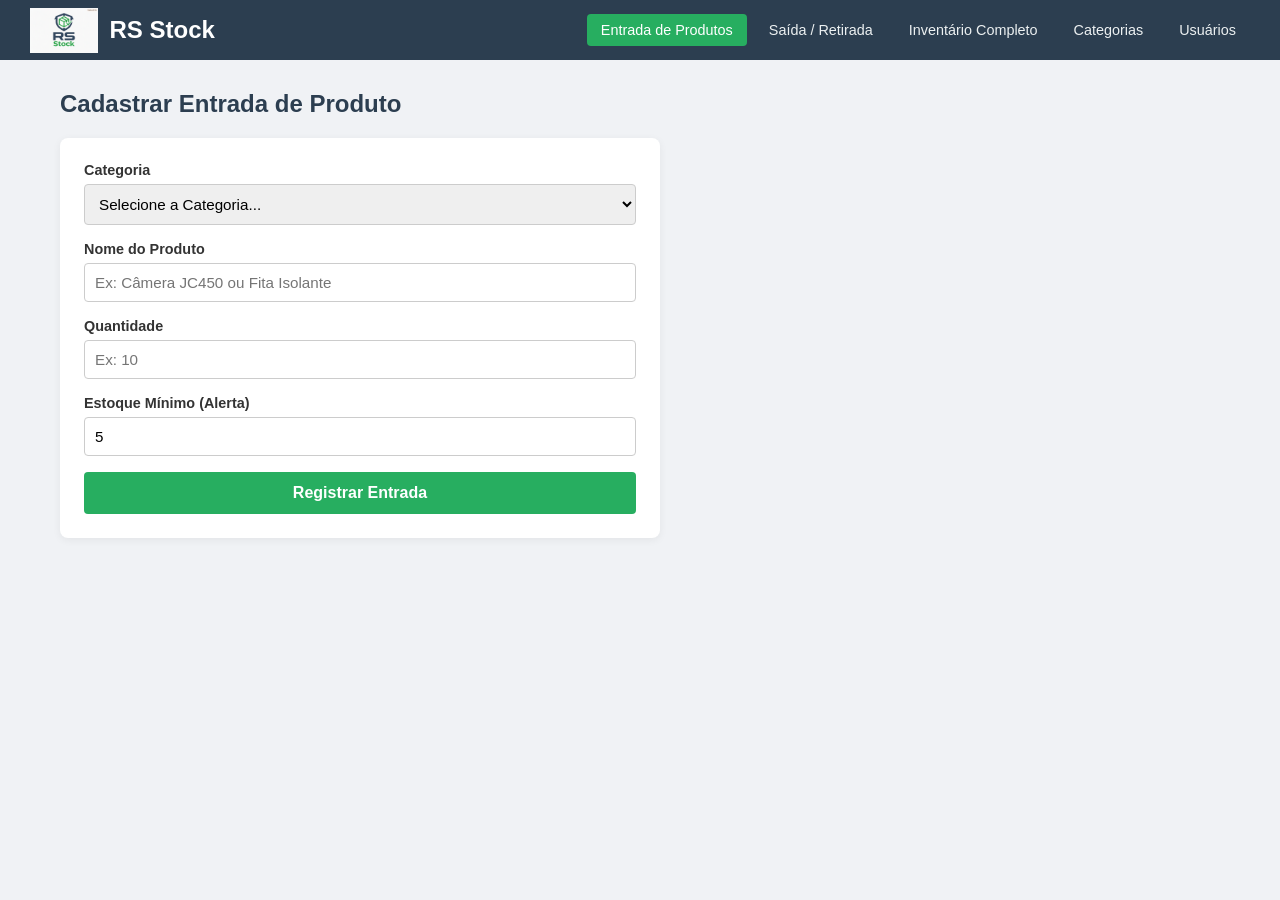
<file: index.html>
<!DOCTYPE html>
<html lang="pt-BR">
<head></head>
  <meta charset="UTF-8">
  <meta name="viewport" content="width=device-width, initial-scale=1.0">
  <link rel="icon" href="logotipo final.png" type="image/png"></link>
  <title>RS Stock</title>
  <link rel="stylesheet" href="estilo.css"></link>
</head>
<body>
  
  <!-- Menu Superior de Navegação -->
  <nav class="navbar">
    <!-- Logotipo com imagem e nome destacados no canto superior esquerdo -->
    <div class="logo" style="display: flex; align-items: center; gap: 12px; font-weight: bold; font-size: 1.5rem;">
      <img src="logotipo final.png" alt="RS Stock Logo" style="height: 45px; width: auto; object-fit: contain;">
      <span>RS Stock</span>
    </div>

    <ul class="nav-links">
      <li><button class="nav-btn active" onclick="switchTab('tab-entrada')">Entrada de Produtos</button></li>
      <li><button class="nav-btn" onclick="switchTab('tab-saida')">Saída / Retirada</button></li>
      <li><button class="nav-btn" onclick="switchTab('tab-inventario')">Inventário Completo</button></li>
      <li><button class="nav-btn" onclick="switchTab('tab-categorias')">Categorias</button></li>
      <li><button class="nav-btn" onclick="switchTab('tab-usuarios')">Usuários</button></li>
    </ul>
  </nav>

  <div class="container">

    <!-- PÁGINA 1: ENTRADA DE PRODUTOS -->
    <section id="tab-entrada" class="tab-content active-tab">
      <h2>Cadastrar Entrada de Produto</h2>
      <div class="form-card">
        <form id="form-entrada">
          <div class="form-group">
            <label for="select-categoria-entrada">Categoria</label>
            <select id="select-categoria-entrada" onchange="toggleImeiFields()" required>
              <!-- Preenchido via JS -->
            </select>
          </div>
          <div class="form-group">
            <label for="input-nome-entrada">Nome do Produto</label>
            <input type="text" id="input-nome-entrada" placeholder="Ex: Câmera JC450 ou Fita Isolante" required>
          </div>

          <!-- Campos para produtos SEM IMEI -->
          <div id="field-qtd-group" class="form-group">
            <label for="input-qtd-entrada">Quantidade</label>
            <input type="number" id="input-qtd-entrada" min="1" placeholder="Ex: 10">
          </div>

          <!-- Campos dinâmicos para produtos COM IMEI -->
          <div id="field-imei-group" class="form-group" style="display: none;">
            <label for="input-imeis-entrada">IMEIs / Números de Série (Separados por vírgula ou linha)</label>
            <textarea id="input-imeis-entrada" rows="4" placeholder="Ex: 354890123456789, 354890123456790"></textarea>
            <small style="color: #666;">A quantidade será calculada automaticamente pelo total de IMEIs inseridos.</small>
          </div>

          <div class="form-group">
            <label for="input-min-entrada">Estoque Mínimo (Alerta)</label>
            <input type="number" id="input-min-entrada" min="0" value="5" placeholder="Ex: 5" required>
          </div>
          <button type="submit">Registrar Entrada</button>
        </form>
      </div>
    </section>

    <!-- PÁGINA 2: SAÍDA / RETIRADA POR USUÁRIO -->
    <section id="tab-saida" class="tab-content">
      <h2>Registrar Saída para Usuário/Setor</h2>
      <div class="form-card">
        <form id="form-saida">
          <div class="form-group">
            <label for="select-produto-saida">Selecione o Produto</label>
            <select id="select-produto-saida" onchange="toggleSaidaImeiSelect()" required>
              <!-- Preenchido via JS -->
            </select>
          </div>
          <div class="form-group">
            <label for="select-usuario-saida">Selecione o Destinatário/Usuário</label>
            <select id="select-usuario-saida" required>
              <!-- Preenchido via JS -->
            </select>
          </div>

          <!-- Seleção para produtos SEM IMEI -->
          <div id="group-saida-qtd" class="form-group">
            <label for="input-qtd-saida">Quantidade de Saída</label>
            <input type="number" id="input-qtd-saida" min="1" placeholder="Ex: 2">
          </div>

          <!-- Seleção para produtos COM IMEI -->
          <div id="group-saida-imei" class="form-group" style="display: none;">
            <label for="select-imei-saida">Selecione o IMEI a ser retirado</label>
            <select id="select-imei-saida">
              <!-- Preenchido via JS -->
            </select>
          </div>

          <button type="submit" class="btn-warning">Confirmar Saída</button>
        </form>
      </div>
    </section>

    <!-- PÁGINA 3: INVENTÁRIO COMPLETO -->
    <section id="tab-inventario" class="tab-content">
      <h2>Inventário Geral</h2>

      <div class="metrics-grid">
        <div class="card">
          <h3>Total de Produtos Únicos</h3>
          <p id="total-items">0</p>
        </div>
        <div class="card">
          <h3>Total de Unidades em Estoque</h3>
          <p id="total-quantity">0</p>
        </div>
      </div>

      <div class="search-container" style="margin-bottom: 16px;">
        <input 
          type="text" 
          id="search-input" 
          placeholder="🔍 Buscar produto pelo nome, categoria ou IMEI..." 
          oninput="renderInventario()"
          style="width: 100%; padding: 12px; border: 1px solid #ccc; border-radius: 6px; font-size: 1rem;"
        >
      </div>

      <div class="table-card">
        <h3>Produtos Registrados</h3>
        <table class="data-table">
          <thead>
            <tr>
              <th>ID</th>
              <th>Produto</th>
              <th>Categoria</th>
              <th>Qtd em Estoque</th>
              <th>IMEIs Disponíveis</th>
              <th>Status</th>
              <th>Ações</th>
            </tr>
          </thead>
          <tbody id="tbody-inventario">
            <!-- Linhas via JS -->
          </tbody>
        </table>
      </div>

      <div class="table-card" style="margin-top: 24px;">
        <h3>Histórico Geral de Movimentações</h3>
        <table class="data-table">
          <thead>
            <tr>
              <th>Data/Hora</th>
              <th>Tipo</th>
              <th>Produto</th>
              <th>Qtd</th>
              <th>IMEI</th>
              <th>Destinatário</th>
            </tr>
          </thead>
          <tbody id="tbody-historico">
            <!-- Linhas via JS -->
          </tbody>
        </table>
      </div>
    </section>

    <!-- PÁGINA 4: GERENCIAR CATEGORIAS -->
    <section id="tab-categorias" class="tab-content">
      <h2>Gerenciar Categorias de Produtos</h2>
      <div class="main-grid">
        <div class="form-card">
          <h3>Nova Categoria</h3>
          <form id="form-categoria">
            <div class="form-group">
              <label for="input-nome-categoria">Nome da Categoria</label>
              <input type="text" id="input-nome-categoria" placeholder="Ex: Câmeras, Rastreadores, Insumos" required>
            </div>
            <div class="form-group" style="display: flex; align-items: center; gap: 8px;">
              <input type="checkbox" id="check-requer-imei" style="width: auto;">
              <label for="check-requer-imei" style="margin-bottom: 0;">Esta categoria exige controle de IMEI / Nº de Série?</label>
            </div>
            <button type="submit">Salvar Categoria</button>
          </form>
        </div>

        <div class="table-card">
          <h3>Categorias Existentes</h3>
          <table class="data-table">
            <thead>
              <tr>
                <th>Categoria</th>
                <th>Requer IMEI?</th>
                <th>Ações</th>
              </tr>
            </thead>
            <tbody id="tbody-categorias">
              <!-- Linhas via JS -->
            </tbody>
          </table>
        </div>
      </div>
    </section>

    <!-- PÁGINA 5: GERENCIAR USUÁRIOS -->
    <section id="tab-usuarios" class="tab-content">
      <h2>Cadastro de Usuários / Destinatários</h2>
      <div class="main-grid">
        <div class="form-card">
          <h3>Novo Usuário</h3>
          <form id="form-usuario">
            <div class="form-group">
              <label for="input-nome-usuario">Nome Completo</label>
              <input type="text" id="input-nome-usuario" placeholder="Ex: João Silva" required>
            </div>
            <div class="form-group">
              <label for="input-setor-usuario">Setor / Departamento</label>
              <input type="text" id="input-setor-usuario" placeholder="Ex: TI / Instalação" required>
            </div>
            <button type="submit">Cadastrar Usuário</button>
          </form>
        </div>

        <div class="table-card">
          <h3>Usuários Cadastrados</h3>
          <table class="data-table">
            <thead>
              <tr>
                <th>Nome</th>
                <th>Setor</th>
                <th>Ações</th>
              </tr>
            </thead>
            <tbody id="tbody-usuarios">
              <!-- Linhas via JS -->
            </tbody>
          </table>
        </div>
      </div>
    </section>

  </div>

  <script src="script.js"></script>
</body>
</html>
</file>
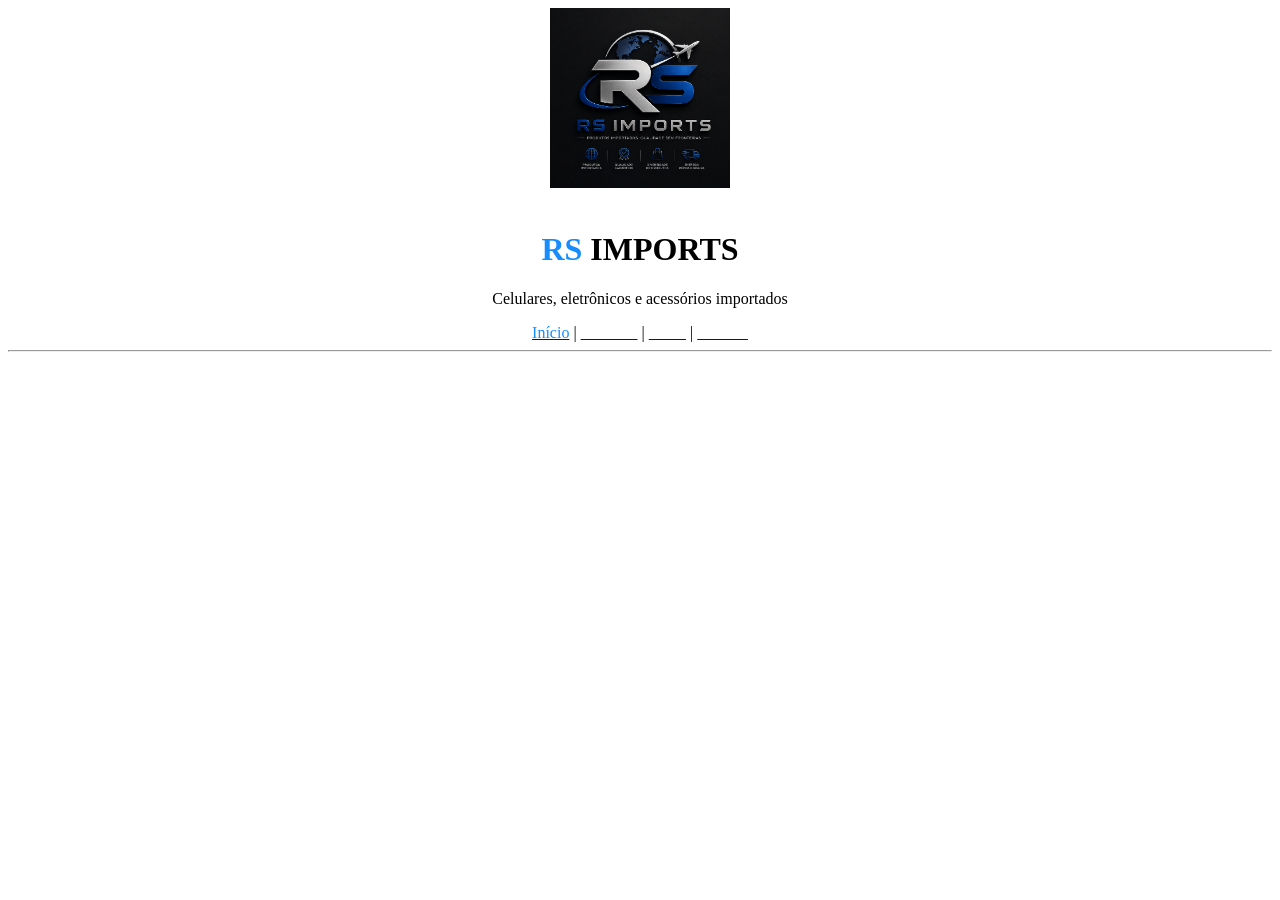
<file: Aula/index.HTML>
<!DOCTYPE html>
<html lang="pt-BR">
<head>
    <meta charset="UTF-8">
    <meta name="viewport" content="width=device-width, initial-scale=1.0">
    <title>RS Imports</title>
</head>
<body>
    <header>
    <center>
        <img src="logo.png.png" alt="RS Imports Logo" width="180"><br><br>
        <h1><font color="#168cff">RS</font> IMPORTS</h1>
        <p>Celulares, eletrônicos e acessórios importados</p>

        <nav>
            <a href="index.html"><font color="#168cff">Início</font></a> |
            <a href="produtos.html"><font color="white">Produtos</font></a> |
            <a href="sobre.html"><font color="white">Sobre</font></a> |
            <a href="contato.html"><font color="white">Contato</font></a>
        </nav>
    </center>
    <hr>
</header>
</body>
</file>
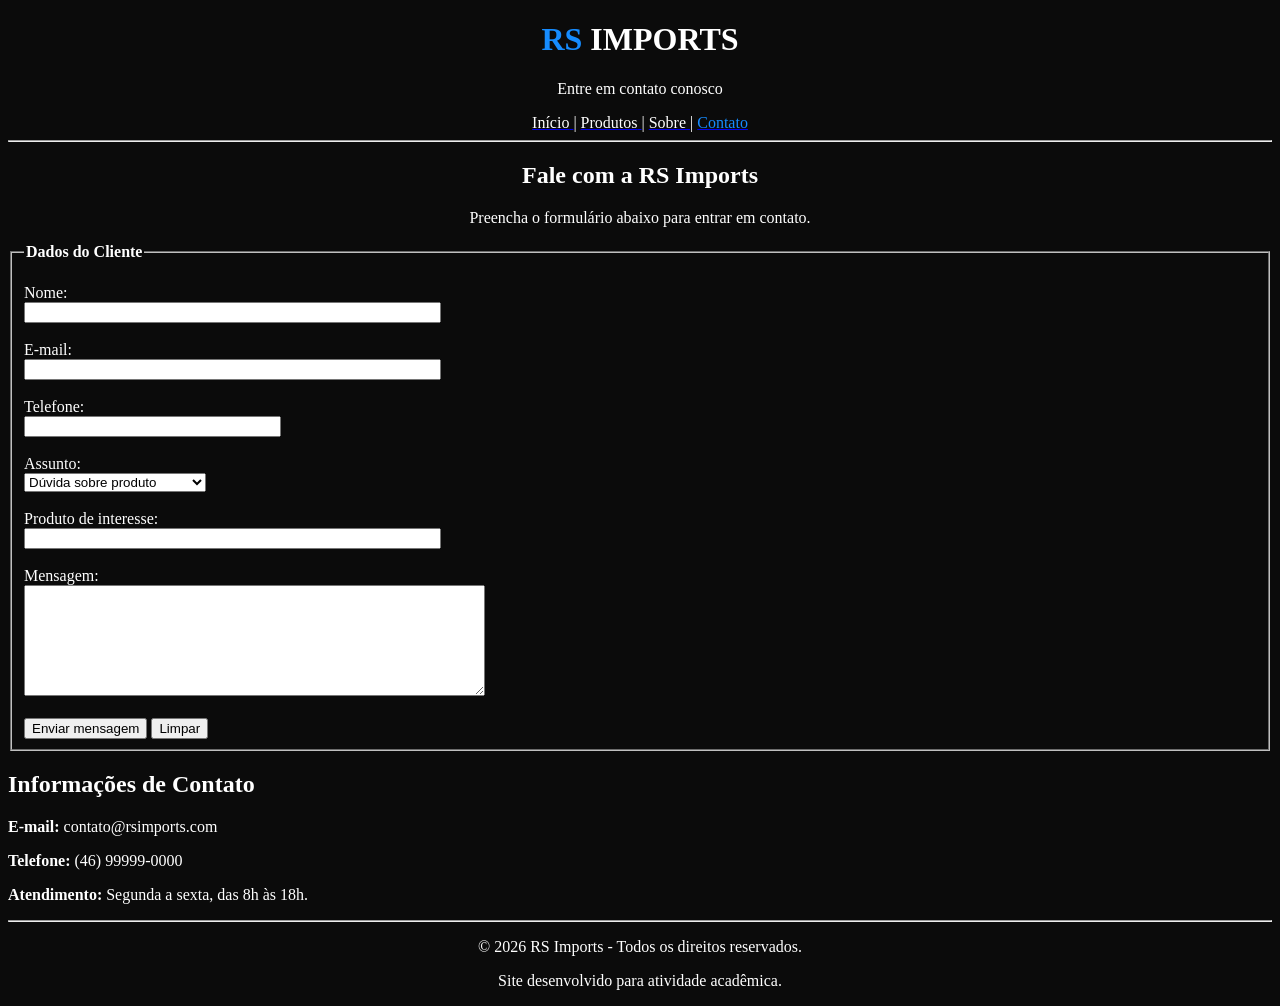
<file: Aula/contato.html>
<!DOCTYPE html>
<html lang="pt-BR">

<head>

    <meta charset="UTF-8">

    <meta name="viewport"
          content="width=device-width, initial-scale=1.0">

    <title>RS Imports - Contato</title>

</head>

<body bgcolor="#0b0b0b" text="white">

<header>

    <center>

        <h1>
            <font color="#168cff">RS</font> IMPORTS
        </h1>

        <p>
            Entre em contato conosco
        </p>

        <nav>

            <a href="index.html">
                <font color="white">Início</font>
            </a>

            |

            <a href="produtos.html">
                <font color="white">Produtos</font>
            </a>

            |

            <a href="sobre.html">
                <font color="white">Sobre</font>
            </a>

            |

            <a href="contato.html">
                <font color="#168cff">Contato</font>
            </a>

        </nav>

    </center>

    <hr>

</header>

<main>

    <center>

        <h2>Fale com a RS Imports</h2>

        <p>
            Preencha o formulário abaixo para entrar em contato.
        </p>

    </center>

    <form action="#" method="post">

        <fieldset>

            <legend>
                <strong>Dados do Cliente</strong>
            </legend>

            <br>

            <label for="nome">
                Nome:
            </label>

            <br>

            <input
                type="text"
                id="nome"
                name="nome"
                size="50"
                required
            >

            <br><br>

            <label for="email">
                E-mail:
            </label>

            <br>

            <input
                type="email"
                id="email"
                name="email"
                size="50"
                required
            >

            <br><br>

            <label for="telefone">
                Telefone:
            </label>

            <br>

            <input
                type="tel"
                id="telefone"
                name="telefone"
                size="30"
            >

            <br><br>

            <label for="assunto">
                Assunto:
            </label>

            <br>

            <select id="assunto" name="assunto">

                <option value="duvida">
                    Dúvida sobre produto
                </option>

                <option value="compra">
                    Interesse em compra
                </option>

                <option value="entrega">
                    Informações sobre entrega
                </option>

                <option value="outro">
                    Outro assunto
                </option>

            </select>

            <br><br>

            <label for="produto">
                Produto de interesse:
            </label>

            <br>

            <input
                type="text"
                id="produto"
                name="produto"
                size="50"
            >

            <br><br>

            <label for="mensagem">
                Mensagem:
            </label>

            <br>

            <textarea
                id="mensagem"
                name="mensagem"
                rows="7"
                cols="55"
                required
            ></textarea>

            <br><br>

            <input
                type="submit"
                value="Enviar mensagem"
            >

            <input
                type="reset"
                value="Limpar"
            >

        </fieldset>

    </form>

    <section>

        <h2>Informações de Contato</h2>

        <p>
            <strong>E-mail:</strong>
            contato@rsimports.com
        </p>

        <p>
            <strong>Telefone:</strong>
            (46) 99999-0000
        </p>

        <p>
            <strong>Atendimento:</strong>
            Segunda a sexta, das 8h às 18h.
        </p>

    </section>

</main>

<footer>

    <hr>

    <center>

        <p>
            &copy; 2026 RS Imports - Todos os direitos reservados.
        </p>

        <p>
            Site desenvolvido para atividade acadêmica.
        </p>

    </center>

</footer>

</body>

</html>
</file>
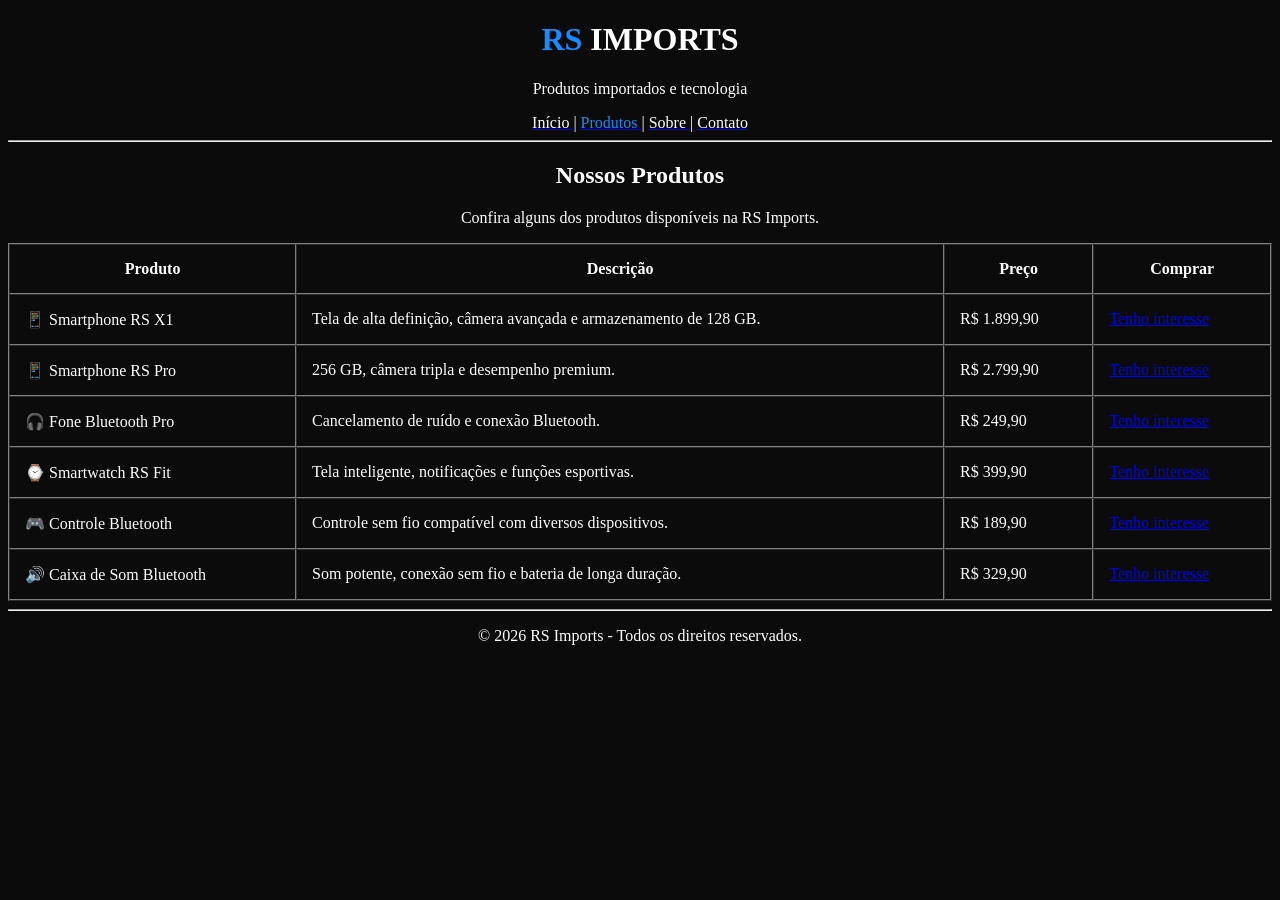
<file: Aula/produtos.html>
<!DOCTYPE html>
<html lang="pt-BR">
<head>
    <meta charset="UTF-8">
    <meta name="viewport" content="width=device-width, initial-scale=1.0">
    <title>RS Imports - Produtos</title>
</head>

<body bgcolor="#0b0b0b" text="white">

<header>
    <center>

        <h1>
            <font color="#168cff">RS</font> IMPORTS
        </h1>

        <p>Produtos importados e tecnologia</p>

        <nav>
            <a href="index.html">
                <font color="white">Início</font>
            </a> |

            <a href="produtos.html">
                <font color="#168cff">Produtos</font>
            </a> |

            <a href="sobre.html">
                <font color="white">Sobre</font>
            </a> |

            <a href="contato.html">
                <font color="white">Contato</font>
            </a>
        </nav>

    </center>

    <hr>
</header>

<main>

    <center>
        <h2>Nossos Produtos</h2>

        <p>
            Confira alguns dos produtos disponíveis na RS Imports.
        </p>
    </center>

    <section>

        <table border="1" cellpadding="15" cellspacing="0" width="100%">

            <tr>
                <th>Produto</th>
                <th>Descrição</th>
                <th>Preço</th>
                <th>Comprar</th>
            </tr>

            <tr>
                <td>📱 Smartphone RS X1</td>

                <td>
                    Tela de alta definição, câmera avançada
                    e armazenamento de 128 GB.
                </td>

                <td>
                    R$ 1.899,90
                </td>

                <td>
                    <a href="contato.html">
                        Tenho interesse
                    </a>
                </td>
            </tr>

            <tr>
                <td>📱 Smartphone RS Pro</td>

                <td>
                    256 GB, câmera tripla e
                    desempenho premium.
                </td>

                <td>
                    R$ 2.799,90
                </td>

                <td>
                    <a href="contato.html">
                        Tenho interesse
                    </a>
                </td>
            </tr>

            <tr>
                <td>🎧 Fone Bluetooth Pro</td>

                <td>
                    Cancelamento de ruído e
                    conexão Bluetooth.
                </td>

                <td>
                    R$ 249,90
                </td>

                <td>
                    <a href="contato.html">
                        Tenho interesse
                    </a>
                </td>
            </tr>

            <tr>
                <td>⌚ Smartwatch RS Fit</td>

                <td>
                    Tela inteligente, notificações
                    e funções esportivas.
                </td>

                <td>
                    R$ 399,90
                </td>

                <td>
                    <a href="contato.html">
                        Tenho interesse
                    </a>
                </td>
            </tr>

            <tr>
                <td>🎮 Controle Bluetooth</td>

                <td>
                    Controle sem fio compatível
                    com diversos dispositivos.
                </td>

                <td>
                    R$ 189,90
                </td>

                <td>
                    <a href="contato.html">
                        Tenho interesse
                    </a>
                </td>
            </tr>

            <tr>
                <td>🔊 Caixa de Som Bluetooth</td>

                <td>
                    Som potente, conexão sem fio
                    e bateria de longa duração.
                </td>

                <td>
                    R$ 329,90
                </td>

                <td>
                    <a href="contato.html">
                        Tenho interesse
                    </a>
                </td>
            </tr>

        </table>

    </section>

</main>

<footer>

    <hr>

    <center>
        <p>
            &copy; 2026 RS Imports - Todos os direitos reservados.
        </p>
    </center>

</footer>

</body>
</html>
</file>
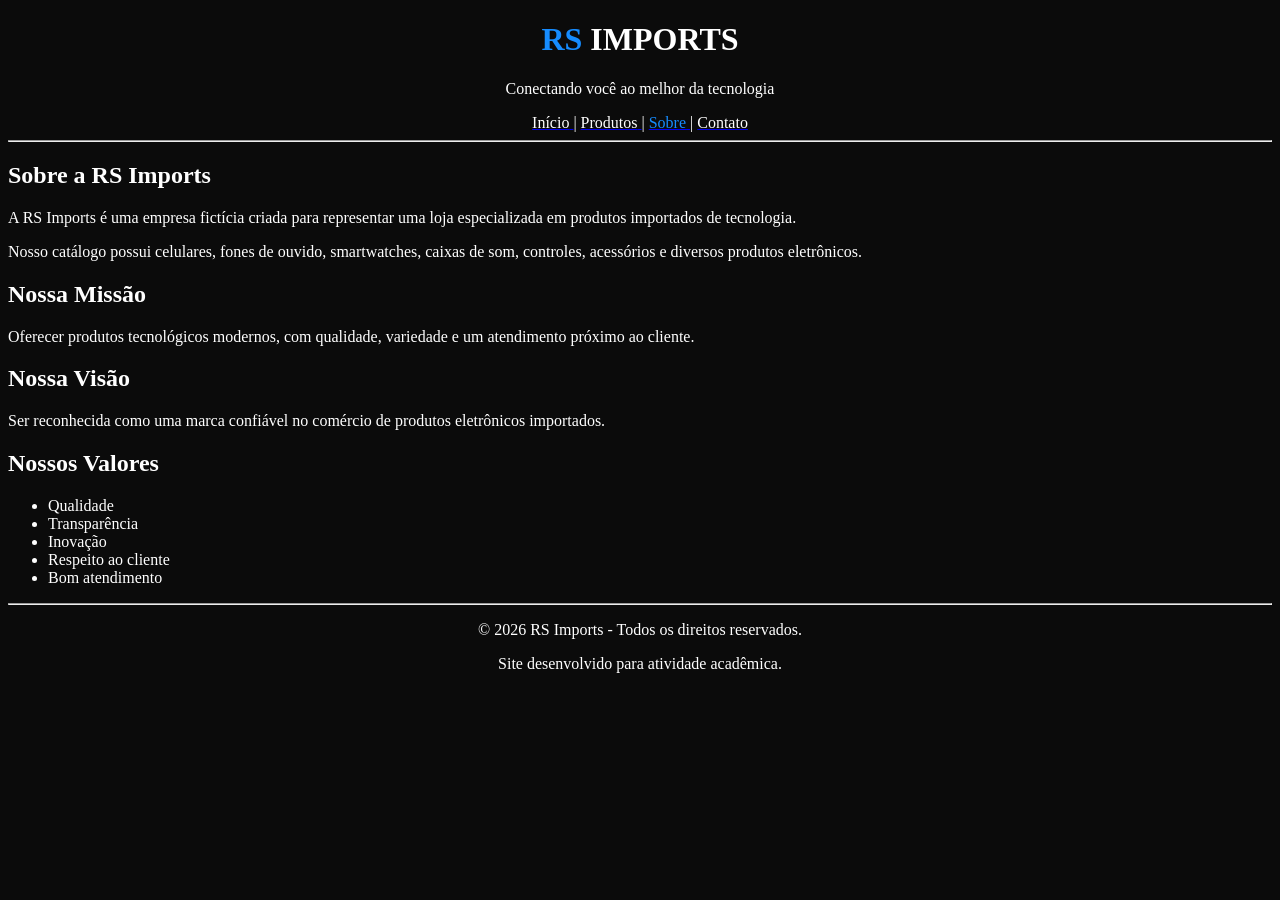
<file: Aula/sobre.html>
<!DOCTYPE html>
<html lang="pt-BR">

<head>
    <meta charset="UTF-8">
    <meta name="viewport" content="width=device-width, initial-scale=1.0">

    <title>RS Imports - Sobre</title>
</head>

<body bgcolor="#0b0b0b" text="white">

<header>

    <center>

        <h1>
            <font color="#168cff">RS</font> IMPORTS
        </h1>

        <p>
            Conectando você ao melhor da tecnologia
        </p>

        <nav>

            <a href="index.html">
                <font color="white">Início</font>
            </a>

            |

            <a href="produtos.html">
                <font color="white">Produtos</font>
            </a>

            |

            <a href="sobre.html">
                <font color="#168cff">Sobre</font>
            </a>

            |

            <a href="contato.html">
                <font color="white">Contato</font>
            </a>

        </nav>

    </center>

    <hr>

</header>

<main>

    <article>

        <h2>Sobre a RS Imports</h2>

        <p>
            A RS Imports é uma empresa fictícia criada para
            representar uma loja especializada em produtos
            importados de tecnologia.
        </p>

        <p>
            Nosso catálogo possui celulares, fones de ouvido,
            smartwatches, caixas de som, controles, acessórios
            e diversos produtos eletrônicos.
        </p>

        <h2>Nossa Missão</h2>

        <p>
            Oferecer produtos tecnológicos modernos, com qualidade,
            variedade e um atendimento próximo ao cliente.
        </p>

        <h2>Nossa Visão</h2>

        <p>
            Ser reconhecida como uma marca confiável no comércio
            de produtos eletrônicos importados.
        </p>

        <h2>Nossos Valores</h2>

        <ul>
            <li>Qualidade</li>
            <li>Transparência</li>
            <li>Inovação</li>
            <li>Respeito ao cliente</li>
            <li>Bom atendimento</li>
        </ul>

    </article>

</main>

<footer>

    <hr>

    <center>

        <p>
            &copy; 2026 RS Imports - Todos os direitos reservados.
        </p>

        <p>
            Site desenvolvido para atividade acadêmica.
        </p>

    </center>

</footer>

</body>

</html>
</file>
<file: estilo.css>
* {
  box-sizing: border-box;
  margin: 0;
  padding: 0;
  font-family: 'Segoe UI', Tahoma, Geneva, Verdana, sans-serif;
}

body {
  background-color: #f0f2f5;
  color: #333;
}

.navbar {
  background-color: #2c3e50;
  display: flex;
  justify-content: space-between;
  align-items: center;
  padding: 0 30px;
  height: 60px;
}

/* Regras para a Logo no canto superior esquerdo */
.logo {
  display: flex;
  align-items: center;
  gap: 12px;
  color: #fff;
  font-size: 1.3rem;
  font-weight: bold;
}

.logo-img {
  height: 38px;
  width: auto;
  object-fit: contain;
  display: block;
}

.nav-links {
  display: flex;
  list-style: none;
  gap: 8px;
}

.nav-btn {
  background: transparent;
  border: none;
  color: #ecf0f1;
  padding: 8px 14px;
  cursor: pointer;
  font-size: 0.9rem;
  font-weight: 500;
  border-radius: 4px;
  transition: background 0.2s;
}

.nav-btn:hover {
  background-color: #34495e;
}

.nav-btn.active {
  background-color: #27ae60;
  color: #fff;
}

.container {
  max-width: 1200px;
  margin: 30px auto;
  padding: 0 20px;
}

.tab-content {
  display: none;
}

.tab-content.active-tab {
  display: block;
}

h2 {
  margin-bottom: 20px;
  color: #2c3e50;
}

h3 {
  font-size: 1.1rem;
  margin-bottom: 16px;
  color: #34495e;
}

.form-card {
  background: #fff;
  padding: 24px;
  border-radius: 8px;
  box-shadow: 0 2px 8px rgba(0,0,0,0.06);
  max-width: 600px;
}

.form-group {
  margin-bottom: 16px;
}

.form-group label {
  display: block;
  margin-bottom: 6px;
  font-size: 0.9rem;
  font-weight: 600;
}

.form-group input, .form-group select, .form-group textarea {
  width: 100%;
  padding: 10px;
  border: 1px solid #ccc;
  border-radius: 4px;
  font-size: 0.95rem;
}

button[type="submit"] {
  width: 100%;
  padding: 12px;
  background-color: #27ae60;
  color: #fff;
  border: none;
  border-radius: 4px;
  font-size: 1rem;
  font-weight: bold;
  cursor: pointer;
}

button.btn-warning {
  background-color: #e67e22;
}

button.btn-warning:hover {
  background-color: #d35400;
}

.main-grid {
  display: grid;
  grid-template-columns: 1fr 2fr;
  gap: 24px;
}

@media (max-width: 768px) {
  .main-grid {
    grid-template-columns: 1fr;
  }
}

.metrics-grid {
  display: grid;
  grid-template-columns: repeat(auto-fit, minmax(200px, 1fr));
  gap: 16px;
  margin-bottom: 24px;
}

.card {
  background-color: #fff;
  padding: 20px;
  border-radius: 8px;
  box-shadow: 0 2px 5px rgba(0,0,0,0.05);
  text-align: center;
}

.card h3 {
  font-size: 0.85rem;
  color: #7f8c8d;
}

.card p {
  font-size: 1.8rem;
  font-weight: bold;
  color: #2c3e50;
}

.table-card {
  background: #fff;
  padding: 20px;
  border-radius: 8px;
  box-shadow: 0 2px 8px rgba(0,0,0,0.06);
  overflow-x: auto;
}

.data-table {
  width: 100%;
  border-collapse: collapse;
}

.data-table th, .data-table td {
  padding: 12px;
  text-align: left;
  border-bottom: 1px solid #eee;
}

.data-table th {
  background-color: #f8f9fa;
  font-weight: 600;
}

.status-ok {
  color: #27ae60;
  font-weight: bold;
}

.status-low {
  color: #c0392b;
  font-weight: bold;
}

.low-stock-row {
  background-color: #fff3cd;
}

.btn-delete {
  background-color: #e74c3c;
  color: white;
  border: none;
  padding: 6px 12px;
  border-radius: 4px;
  cursor: pointer;
  font-size: 0.85rem;
}

.btn-delete:hover {
  background-color: #c0392b;
}

.tag-entrada {
  color: #27ae60;
  font-weight: bold;
}

.tag-saida {
  color: #e67e22;
  font-weight: bold;
}

.imei-badge {
  background-color: #eef2f7;
  color: #34495e;
  padding: 2px 6px;
  border-radius: 4px;
  font-size: 0.8rem;
  margin: 2px;
  display: inline-block;
  border: 1px solid #dcdfe6;
}
</file>
